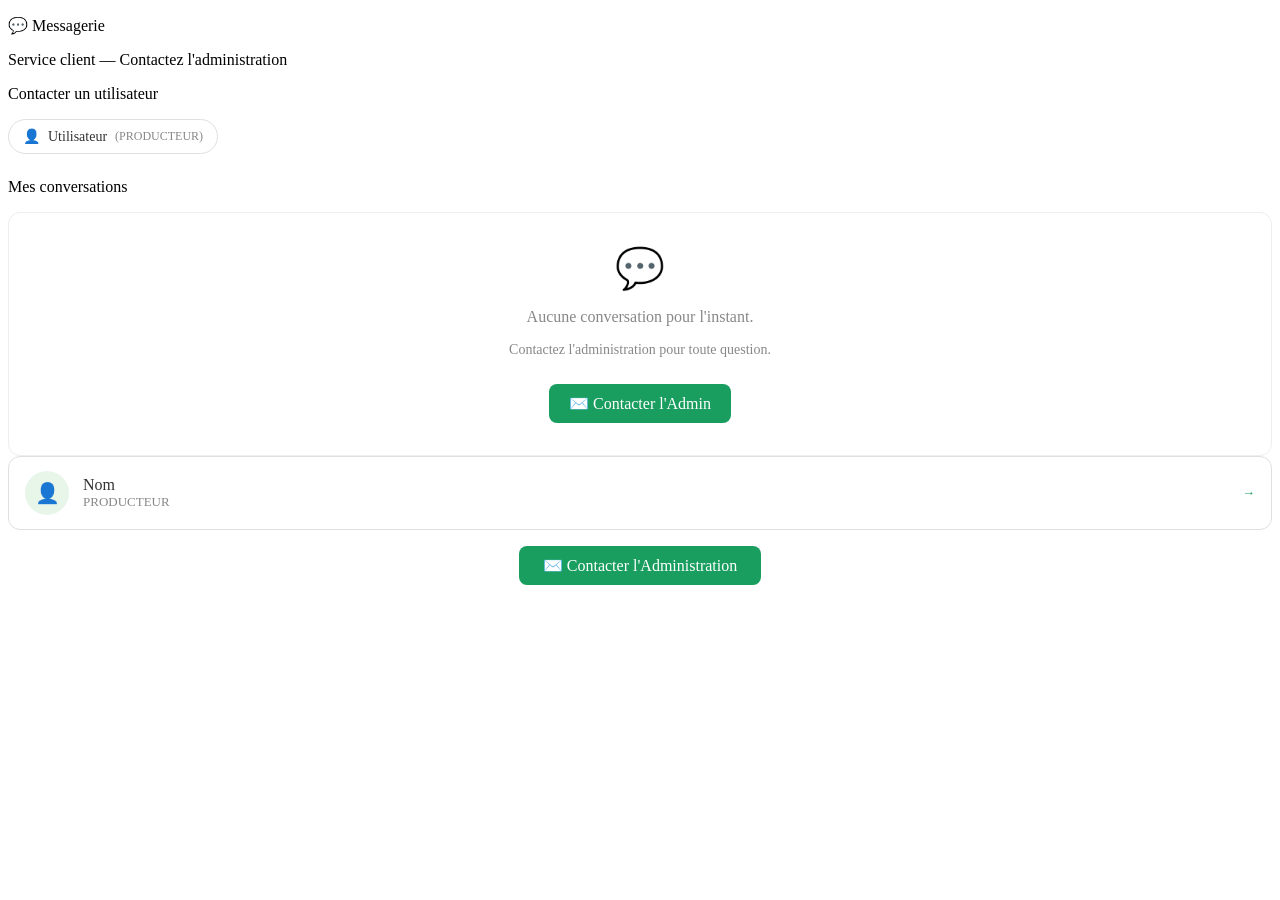
<file: agriprix-fix/src/main/resources/templates/messages/index.html>
<!DOCTYPE html>
<html xmlns:th="http://www.thymeleaf.org"
      th:replace="~{fragments/layout :: layout(content=~{::main}, activeTab='messages', pageTitle='Messagerie')}">
<body>
<main th:fragment="main">

    <p class="page-title">💬 Messagerie</p>
    <p class="page-subtitle">Service client — Contactez l'administration</p>

    <!-- Admin : démarrer une nouvelle conversation -->
    <div th:if="${tousUtilisateurs != null}" style="margin-bottom:1.5rem;">
        <p class="section-title">Contacter un utilisateur</p>
        <div style="display:flex;flex-wrap:wrap;gap:8px;">
            <a th:each="u : ${tousUtilisateurs}"
               th:href="@{'/messages/' + ${u.id}}"
               style="display:inline-flex;align-items:center;gap:8px;padding:8px 14px;
                      background:white;border:1px solid #e0e0e0;border-radius:20px;
                      text-decoration:none;color:#333;font-size:14px;">
                <span>👤</span>
                <span th:text="${u.nom}">Utilisateur</span>
                <span th:text="'(' + ${u.role} + ')'"
                      style="color:#888;font-size:12px;">(PRODUCTEUR)</span>
            </a>
        </div>
    </div>

    <!-- Conversations existantes -->
    <p class="section-title">Mes conversations</p>

    <div th:if="${interlocuteurs.isEmpty()}"
         style="text-align:center;padding:2rem;color:#888;background:white;border-radius:12px;border:1px solid #eee;">
        <div style="font-size:40px;margin-bottom:8px;">💬</div>
        <p>Aucune conversation pour l'instant.</p>
        <p th:unless="${moi.role.name() == 'ADMIN'}" style="font-size:14px;">
            Contactez l'administration pour toute question.
        </p>
        <a th:unless="${moi.role.name() == 'ADMIN'}"
           th:href="@{'/messages/nouveau/1'}"
           style="display:inline-block;margin-top:12px;padding:10px 20px;
                  background:#1a9e5f;color:white;border-radius:8px;text-decoration:none;">
            ✉️ Contacter l'Admin
        </a>
    </div>

    <div th:each="interlocuteur : ${interlocuteurs}"
         style="background:white;border:1px solid #e0e0e0;border-radius:12px;
                margin-bottom:10px;overflow:hidden;">
        <a th:href="@{'/messages/' + ${interlocuteur.id}}"
           style="display:flex;align-items:center;gap:14px;padding:14px 16px;text-decoration:none;color:#333;">
            <div style="width:44px;height:44px;border-radius:50%;background:#e8f5e9;
                        display:flex;align-items:center;justify-content:center;font-size:20px;flex-shrink:0;">
                👤
            </div>
            <div style="flex:1;">
                <div style="font-weight:500;" th:text="${interlocuteur.nom}">Nom</div>
                <div style="font-size:13px;color:#888;" th:text="${interlocuteur.role}">PRODUCTEUR</div>
            </div>
            <div style="color:#1a9e5f;font-size:13px;">→</div>
        </a>
    </div>

    <!-- Bouton contacter admin pour non-admin -->
    <div th:if="${moi.role.name() != 'ADMIN' and interlocuteurs.isEmpty() == false}"
         style="margin-top:1rem;text-align:center;">
        <a th:href="@{'/messages/1'}"
           style="display:inline-block;padding:10px 24px;background:#1a9e5f;
                  color:white;border-radius:8px;text-decoration:none;font-weight:500;">
            ✉️ Contacter l'Administration
        </a>
    </div>

</main>
</body>
</html>
</file>
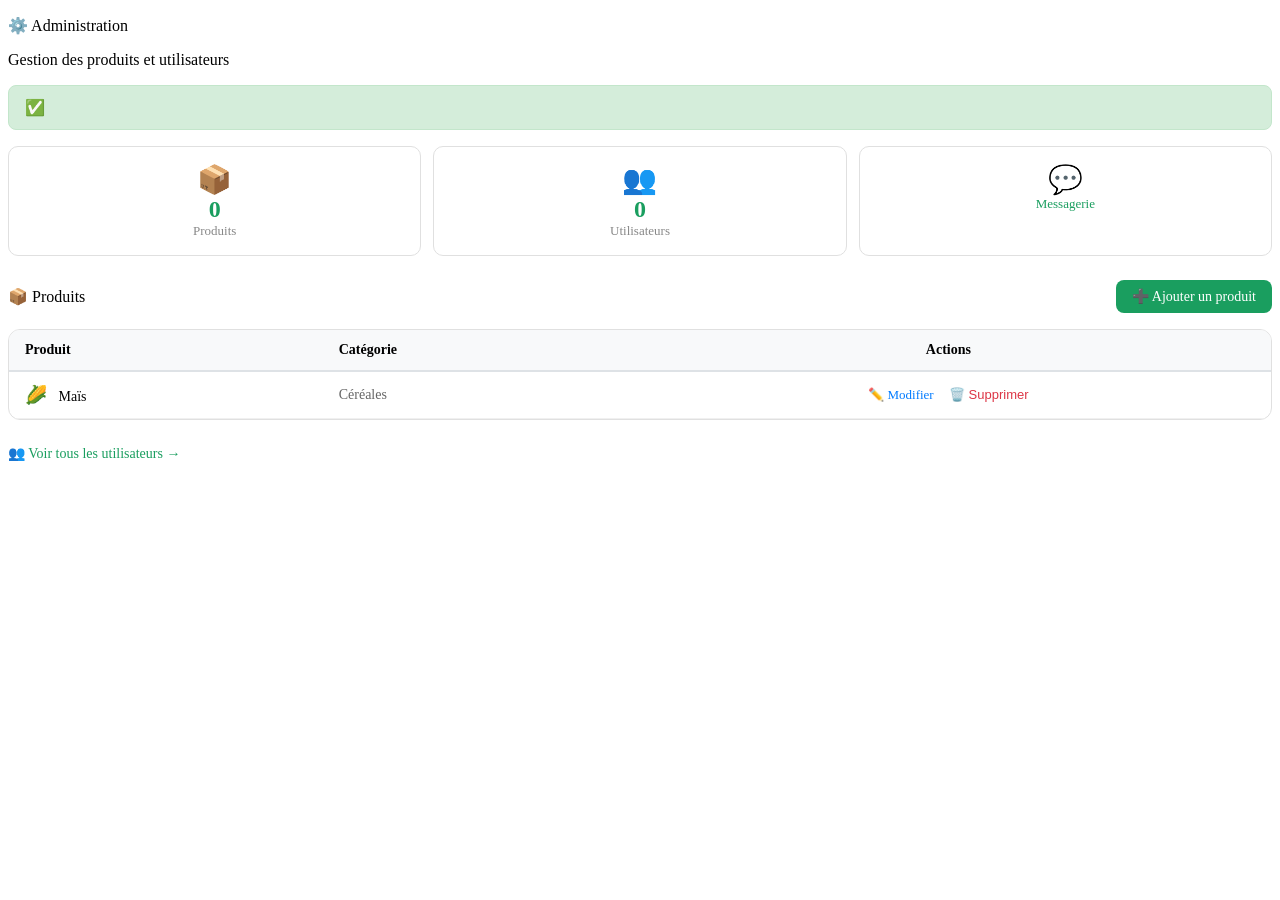
<file: agriprix-fix/src/main/resources/templates/admin/dashboard.html>
<!DOCTYPE html>
<html xmlns:th="http://www.thymeleaf.org"
      th:replace="~{fragments/layout :: layout(content=~{::main}, activeTab='admin', pageTitle='Administration')}">
<body>
<main th:fragment="main">

    <p class="page-title">⚙️ Administration</p>
    <p class="page-subtitle">Gestion des produits et utilisateurs</p>

    <!-- Messages flash -->
    <div th:if="${succes}"
         style="background:#d4edda;color:#155724;padding:12px 16px;border-radius:8px;
                margin-bottom:1rem;border:1px solid #c3e6cb;">
        ✅ <span th:text="${succes}"></span>
    </div>

    <!-- Stats -->
    <div style="display:grid;grid-template-columns:repeat(auto-fit,minmax(140px,1fr));gap:12px;margin-bottom:1.5rem;">
        <div style="background:white;border-radius:10px;padding:1rem;border:1px solid #e0e0e0;text-align:center;">
            <div style="font-size:28px;">📦</div>
            <div style="font-size:24px;font-weight:600;color:#1a9e5f;" th:text="${totalProduits}">0</div>
            <div style="font-size:13px;color:#888;">Produits</div>
        </div>
        <div style="background:white;border-radius:10px;padding:1rem;border:1px solid #e0e0e0;text-align:center;">
            <div style="font-size:28px;">👥</div>
            <div style="font-size:24px;font-weight:600;color:#1a9e5f;" th:text="${totalUtilisateurs}">0</div>
            <div style="font-size:13px;color:#888;">Utilisateurs</div>
        </div>
        <div style="background:white;border-radius:10px;padding:1rem;border:1px solid #e0e0e0;text-align:center;">
            <a th:href="@{/messages}" style="text-decoration:none;color:inherit;">
                <div style="font-size:28px;">💬</div>
                <div style="font-size:13px;color:#1a9e5f;font-weight:500;">Messagerie</div>
            </a>
        </div>
    </div>

    <!-- Gestion produits -->
    <div style="display:flex;align-items:center;justify-content:space-between;margin-bottom:1rem;">
        <p class="section-title" style="margin:0;">📦 Produits</p>
        <a th:href="@{/admin/produits/ajouter}"
           style="background:#1a9e5f;color:white;padding:8px 16px;border-radius:8px;
                  text-decoration:none;font-size:14px;font-weight:500;">
            ➕ Ajouter un produit
        </a>
    </div>

    <div style="background:white;border:1px solid #e0e0e0;border-radius:12px;overflow:hidden;">
        <table style="width:100%;border-collapse:collapse;font-size:14px;">
            <thead>
            <tr style="background:#f8f9fa;border-bottom:2px solid #dee2e6;">
                <th style="padding:12px 16px;text-align:left;">Produit</th>
                <th style="padding:12px 16px;text-align:left;">Catégorie</th>
                <th style="padding:12px 16px;text-align:center;">Actions</th>
            </tr>
            </thead>
            <tbody>
            <tr th:each="produit : ${produits}"
                style="border-bottom:1px solid #f0f0f0;">
                <td style="padding:12px 16px;">
                    <span th:text="${produit.emoji}" style="font-size:18px;">🌽</span>
                    <span th:text="${produit.nom}" style="font-weight:500;margin-left:8px;">Maïs</span>
                </td>
                <td style="padding:12px 16px;color:#666;" th:text="${produit.categorie}">Céréales</td>
                <td style="padding:12px 16px;text-align:center;">
                    <a th:href="@{'/admin/produits/modifier/' + ${produit.id}}"
                       style="color:#007bff;text-decoration:none;margin-right:12px;font-size:13px;">
                        ✏️ Modifier
                    </a>
                    <form th:action="@{'/admin/produits/supprimer/' + ${produit.id}}"
                          method="post" style="display:inline;"
                          onsubmit="return confirm('Supprimer ce produit et tout son historique ?')">
                        <button type="submit"
                                style="background:none;border:none;color:#dc3545;
                                           cursor:pointer;font-size:13px;padding:0;">
                            🗑️ Supprimer
                        </button>
                    </form>
                </td>
            </tr>
            </tbody>
        </table>
    </div>

    <!-- Lien gestion utilisateurs -->
    <div style="margin-top:1.5rem;">
        <a th:href="@{/admin/utilisateurs}"
           style="color:#1a9e5f;text-decoration:none;font-size:14px;">
            👥 Voir tous les utilisateurs →
        </a>
    </div>

</main>
</body>
</html>
</file>
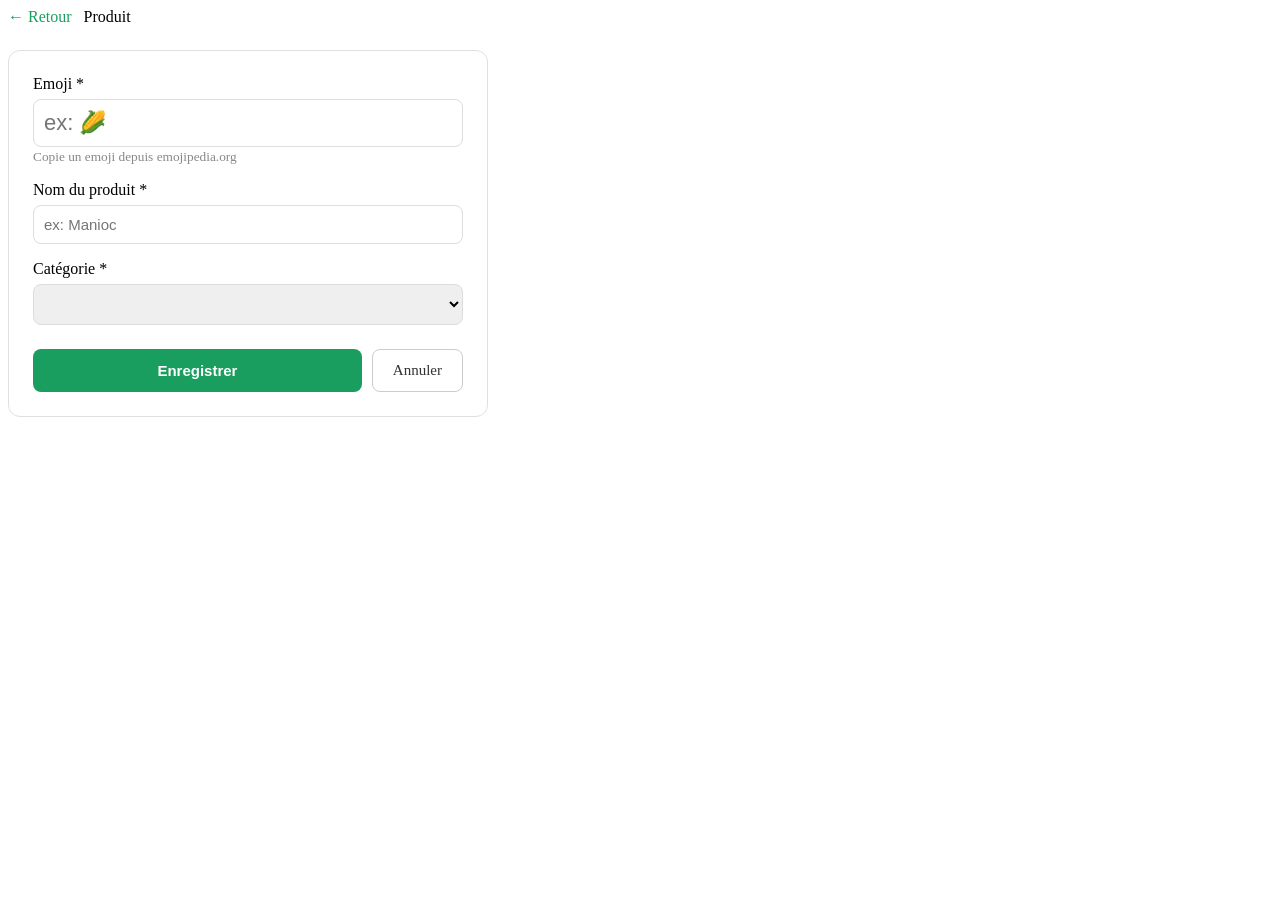
<file: agriprix-fix/src/main/resources/templates/admin/produit-form.html>
<!DOCTYPE html>
<html xmlns:th="http://www.thymeleaf.org"
      th:replace="~{fragments/layout :: layout(content=~{::main}, activeTab='admin', pageTitle='Produit')}">
<body>
<main th:fragment="main">

    <div style="display:flex;align-items:center;gap:12px;margin-bottom:1.5rem;">
        <a th:href="@{/admin}" style="color:#1a9e5f;text-decoration:none;">← Retour</a>
        <p class="page-title" style="margin:0;"
           th:text="${mode == 'ajout' ? '➕ Ajouter un produit' : '✏️ Modifier le produit'}">
            Produit
        </p>
    </div>

    <div style="max-width:480px;">
        <form th:action="${mode == 'ajout' ? '/admin/produits/ajouter' : '/admin/produits/modifier/' + produit.id}"
              method="post"
              style="background:white;border:1px solid #e0e0e0;border-radius:12px;padding:1.5rem;">

            <div style="margin-bottom:1rem;">
                <label style="display:block;font-weight:500;margin-bottom:6px;">Emoji *</label>
                <input type="text" name="emoji" required
                       th:value="${produit.emoji}"
                       placeholder="ex: 🌽"
                       style="width:100%;padding:10px;border:1px solid #ddd;border-radius:8px;
                              font-size:22px;box-sizing:border-box;">
                <small style="color:#888;">Copie un emoji depuis emojipedia.org</small>
            </div>

            <div style="margin-bottom:1rem;">
                <label style="display:block;font-weight:500;margin-bottom:6px;">Nom du produit *</label>
                <input type="text" name="nom" required
                       th:value="${produit.nom}"
                       placeholder="ex: Manioc"
                       style="width:100%;padding:10px;border:1px solid #ddd;border-radius:8px;
                              font-size:15px;box-sizing:border-box;">
            </div>

            <div style="margin-bottom:1.5rem;">
                <label style="display:block;font-weight:500;margin-bottom:6px;">Catégorie *</label>
                <select name="categorie" required
                        style="width:100%;padding:10px;border:1px solid #ddd;border-radius:8px;font-size:15px;">
                    <option th:each="cat : ${categories}"
                            th:value="${cat}"
                            th:text="${cat}"
                            th:selected="${cat == produit.categorie}">
                    </option>
                </select>
            </div>

            <div style="display:flex;gap:10px;">
                <button type="submit"
                        style="flex:1;background:#1a9e5f;color:white;padding:12px;border:none;
                               border-radius:8px;font-size:15px;font-weight:600;cursor:pointer;"
                        th:text="${mode == 'ajout' ? '✅ Ajouter' : '✅ Enregistrer'}">
                    Enregistrer
                </button>
                <a th:href="@{/admin}"
                   style="padding:12px 20px;border:1px solid #ccc;border-radius:8px;
                          text-decoration:none;font-size:15px;color:#333;">
                    Annuler
                </a>
            </div>
        </form>
    </div>

</main>
</body>
</html>
</file>
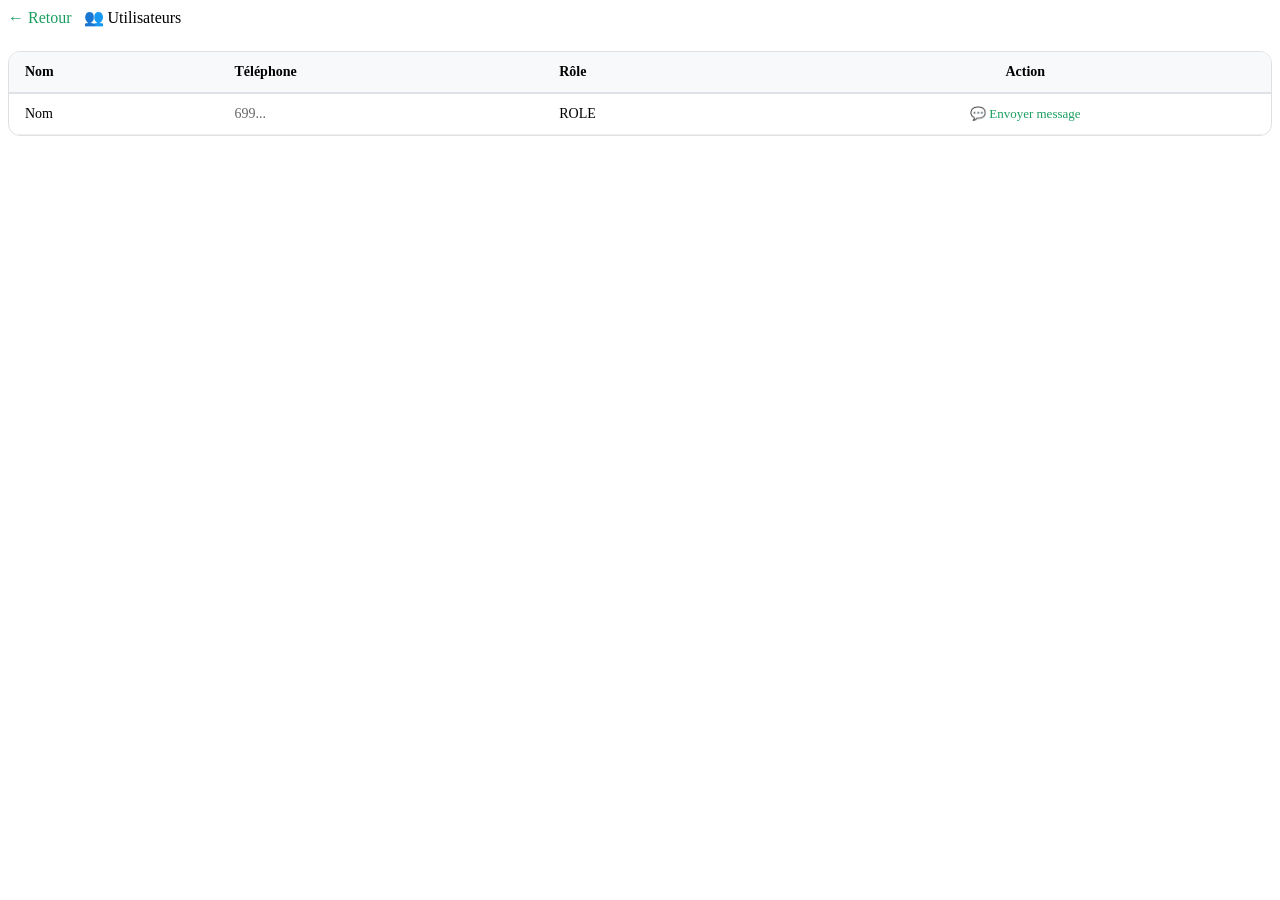
<file: agriprix-fix/src/main/resources/templates/admin/utilisateurs.html>
<!DOCTYPE html>
<html xmlns:th="http://www.thymeleaf.org"
      th:replace="~{fragments/layout :: layout(content=~{::main}, activeTab='admin', pageTitle='Utilisateurs')}">
<body>
<main th:fragment="main">

    <div style="display:flex;align-items:center;gap:12px;margin-bottom:1.5rem;">
        <a th:href="@{/admin}" style="color:#1a9e5f;text-decoration:none;">← Retour</a>
        <p class="page-title" style="margin:0;">👥 Utilisateurs</p>
    </div>

    <div style="background:white;border:1px solid #e0e0e0;border-radius:12px;overflow:hidden;">
        <table style="width:100%;border-collapse:collapse;font-size:14px;">
            <thead>
                <tr style="background:#f8f9fa;border-bottom:2px solid #dee2e6;">
                    <th style="padding:12px 16px;text-align:left;">Nom</th>
                    <th style="padding:12px 16px;text-align:left;">Téléphone</th>
                    <th style="padding:12px 16px;text-align:left;">Rôle</th>
                    <th style="padding:12px 16px;text-align:center;">Action</th>
                </tr>
            </thead>
            <tbody>
                <tr th:each="u : ${utilisateurs}" style="border-bottom:1px solid #f0f0f0;">
                    <td style="padding:12px 16px;font-weight:500;" th:text="${u.nom}">Nom</td>
                    <td style="padding:12px 16px;color:#666;" th:text="${u.telephone}">699...</td>
                    <td style="padding:12px 16px;">
                        <span th:text="${u.role}"
                              th:style="${u.role.name() == 'ADMIN' ? 'color:#dc3545;font-weight:600;' :
                                         u.role.name() == 'PRODUCTEUR' ? 'color:#1a9e5f;' : 'color:#e67e22;'}">
                            ROLE
                        </span>
                    </td>
                    <td style="padding:12px 16px;text-align:center;">
                        <a th:href="@{'/messages/' + ${u.id}}"
                           style="color:#1a9e5f;text-decoration:none;font-size:13px;">
                            💬 Envoyer message
                        </a>
                    </td>
                </tr>
            </tbody>
        </table>
    </div>

</main>
</body>
</html>
</file>
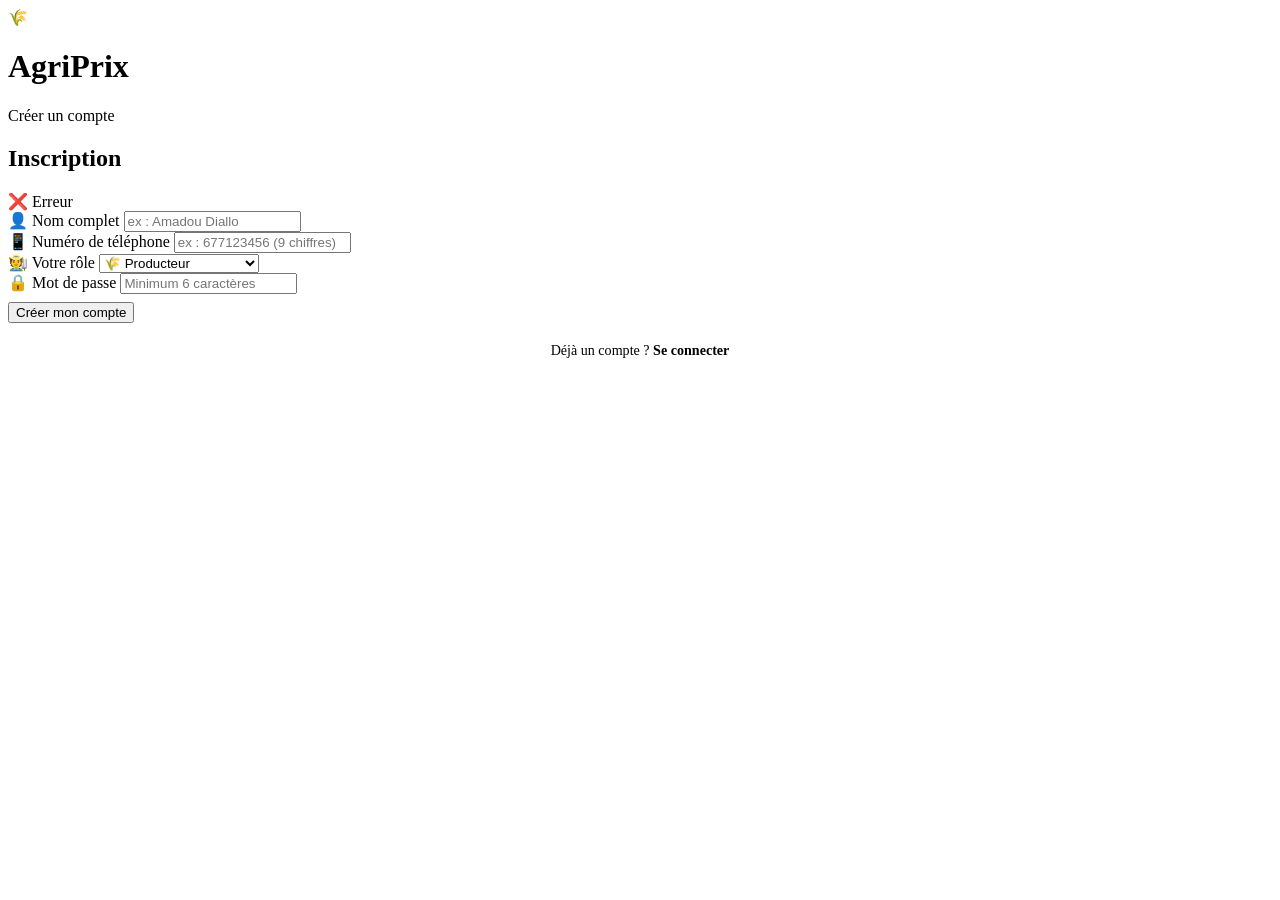
<file: agriprix-fix/src/main/resources/templates/auth/inscription.html>
<!DOCTYPE html>
<html xmlns:th="http://www.thymeleaf.org">
<head>
    <meta charset="UTF-8">
    <meta name="viewport" content="width=device-width, initial-scale=1.0">
    <title>Inscription — AgriPrix</title>
    <link rel="stylesheet" th:href="@{/css/agriprix.css}">
</head>
<body>
<div class="auth-container">

    <div class="auth-logo">
        <div class="logo-icon">🌾</div>
        <h1>AgriPrix</h1>
        <p>Créer un compte</p>
    </div>

    <div class="auth-card">
        <h2>Inscription</h2>

        <div th:if="${error}" class="alert alert-error">
            ❌ <span th:text="${error}">Erreur</span>
        </div>

        <form th:action="@{/inscription}" th:object="${inscriptionRequest}" method="post">

            <div class="form-group">
                <label class="form-label" for="nom">👤 Nom complet</label>
                <input class="form-control" type="text" th:field="*{nom}" id="nom"
                       placeholder="ex : Amadou Diallo" required>
            </div>

            <div class="form-group">
                <label class="form-label" for="telephone">📱 Numéro de téléphone</label>
                <input class="form-control" type="text" th:field="*{telephone}" id="telephone"
                       placeholder="ex : 677123456 (9 chiffres)" required>
            </div>

            <div class="form-group">
                <label class="form-label" for="role">🧑‍🌾 Votre rôle</label>
                <select class="form-control" th:field="*{role}" id="role" required>
                    <option value="" disabled>Choisissez votre rôle…</option>
                    <option value="PRODUCTEUR">🌾 Producteur</option>
                    <option value="COMMERCANT">🏪 Commerçant</option>
                </select>
            </div>

            <div class="form-group">
                <label class="form-label" for="password">🔒 Mot de passe</label>
                <input class="form-control" type="password" th:field="*{password}" id="password"
                       placeholder="Minimum 6 caractères" required>
            </div>

            <button type="submit" class="btn-calculer" style="margin-top:0.5rem;">
                Créer mon compte
            </button>
        </form>

        <p style="text-align:center; margin-top:1.2rem; font-size:0.88rem; color:var(--texte-secondaire);">
            Déjà un compte ?
            <a th:href="@{/login}" style="color:var(--vert); font-weight:600;">Se connecter</a>
        </p>
    </div>

</div>
</body>
</html>
</file>
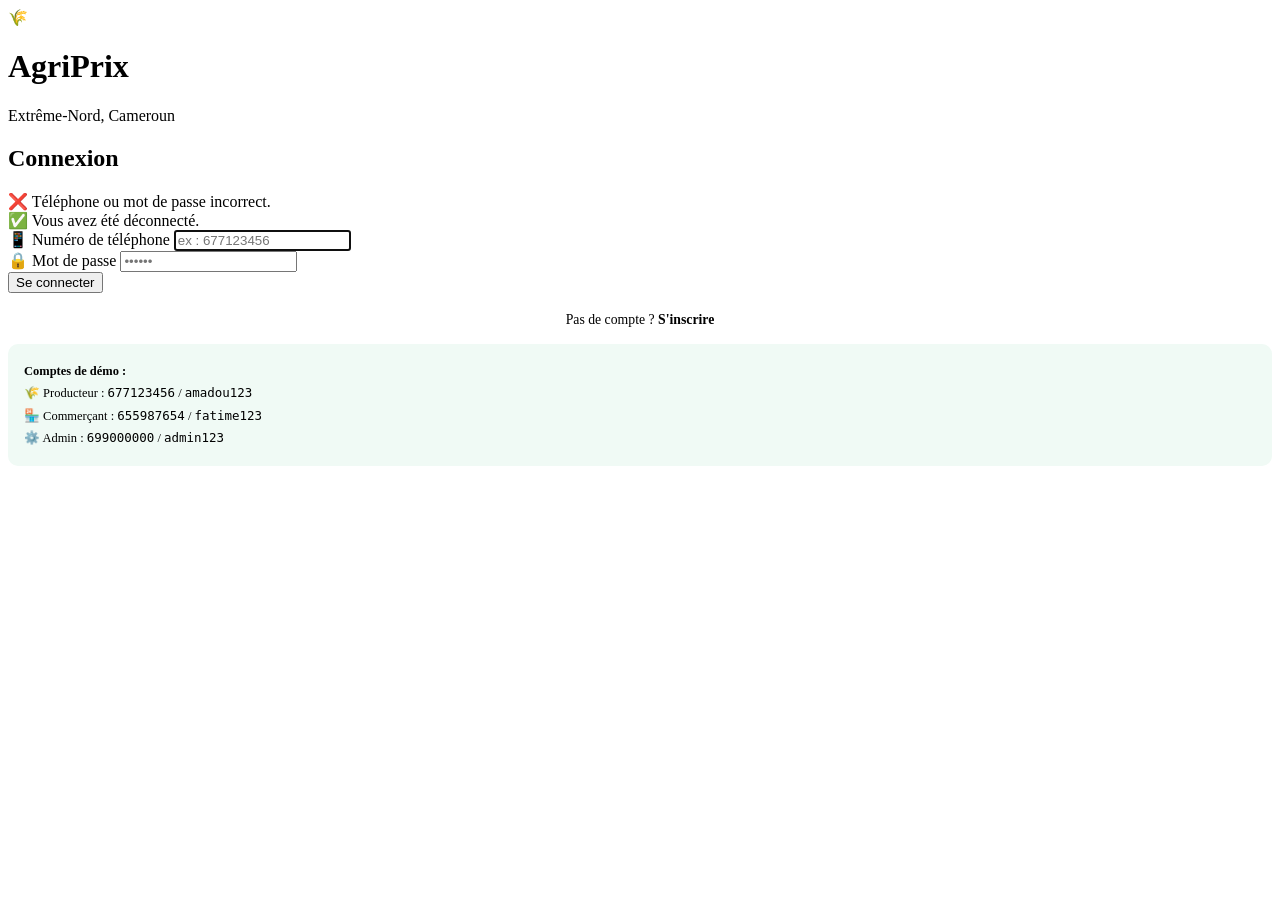
<file: agriprix-fix/src/main/resources/templates/auth/login.html>
<!DOCTYPE html>
<html xmlns:th="http://www.thymeleaf.org">
<head>
    <meta charset="UTF-8">
    <meta name="viewport" content="width=device-width, initial-scale=1.0">
    <title>Connexion — AgriPrix</title>
    <link rel="manifest" th:href="@{/manifest.json}">
    <meta name="theme-color" content="#1a9e5f">
    <link rel="stylesheet" th:href="@{/css/agriprix.css}">
</head>
<body>
<div class="auth-wrapper">
    <div class="auth-container">

        <div class="auth-logo">
            <div class="logo-icon">🌾</div>
            <h1>AgriPrix</h1>
            <p>Extrême-Nord, Cameroun</p>
        </div>

        <div class="auth-card">
            <h2>Connexion</h2>

            <div th:if="${param.error}" class="alert alert-error">
                ❌ Téléphone ou mot de passe incorrect.
            </div>
            <div th:if="${param.logout}" class="alert alert-success">
                ✅ Vous avez été déconnecté.
            </div>

            <form th:action="@{/login}" method="post">
                <div class="form-group">
                    <label class="form-label" for="telephone">📱 Numéro de téléphone</label>
                    <input class="form-control" type="text" id="telephone" name="telephone"
                           placeholder="ex : 677123456" required autofocus>
                </div>
                <div class="form-group">
                    <label class="form-label" for="password">🔒 Mot de passe</label>
                    <input class="form-control" type="password" id="password" name="password"
                           placeholder="••••••" required>
                </div>
                <button type="submit" class="btn-calculer">Se connecter</button>
            </form>

            <p style="text-align:center; margin-top:1.2rem; font-size:0.86rem; color:var(--texte-secondaire);">
                Pas de compte ?
                <a th:href="@{/inscription}" style="color:var(--vert); font-weight:600;">S'inscrire</a>
            </p>
        </div>

        <div style="margin-top:1rem; padding:1rem; background:#f0faf5; border-radius:10px; font-size:0.78rem; color:var(--texte-secondaire); line-height:1.8;">
            <strong style="color:var(--vert);">Comptes de démo :</strong><br>
            🌾 Producteur : <code>677123456</code> / <code>amadou123</code><br>
            🏪 Commerçant : <code>655987654</code> / <code>fatime123</code><br>
            ⚙️ Admin : <code>699000000</code> / <code>admin123</code>
        </div>

    </div>
</div>
</body>
</html>
</file>
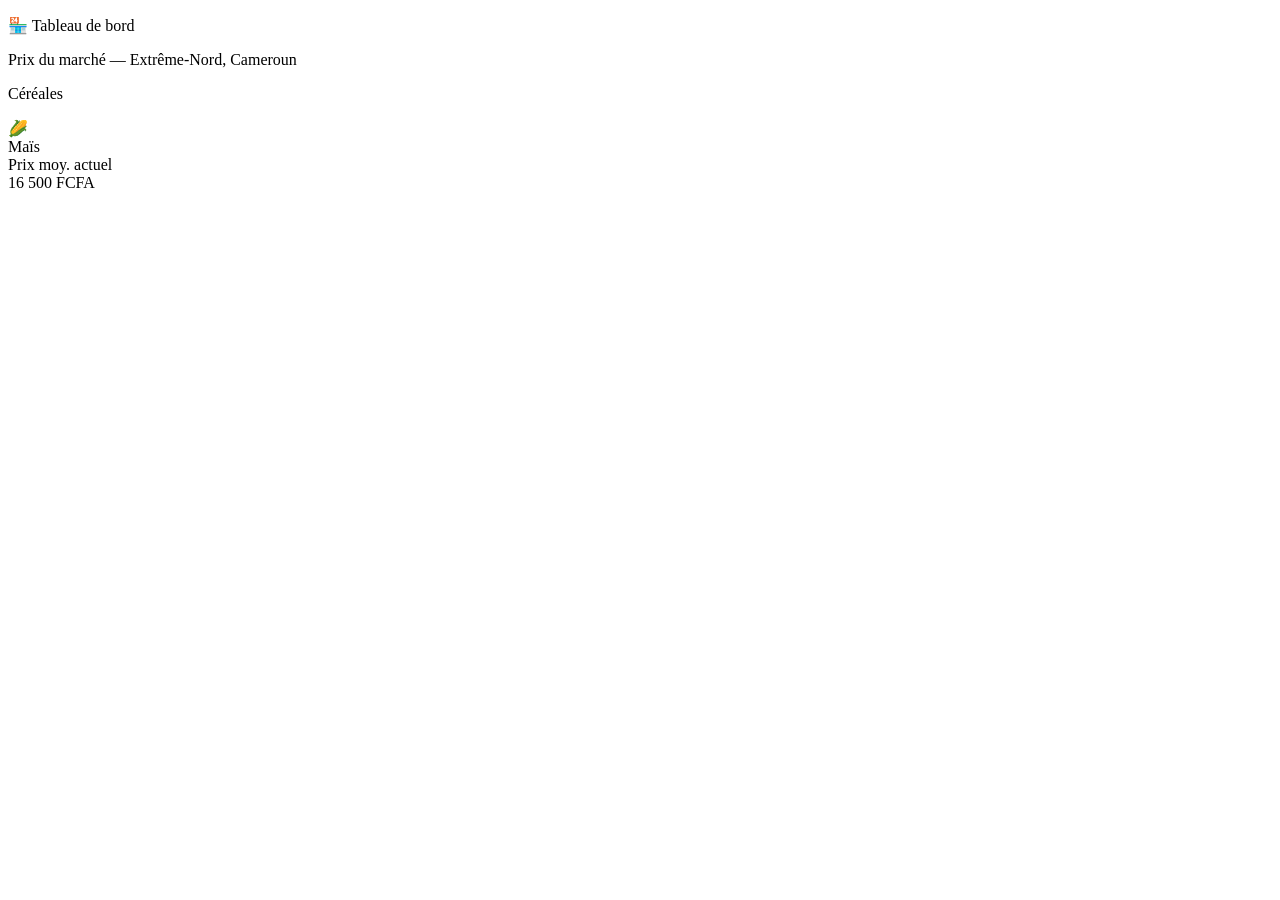
<file: agriprix-fix/src/main/resources/templates/marche/tableau-de-bord.html>
<!DOCTYPE html>
<html xmlns:th="http://www.thymeleaf.org"
      th:replace="~{fragments/layout :: layout(content=~{::main}, activeTab='marche', pageTitle='Marché')}">
<body>
<main th:fragment="main">

    <p class="page-title">🏪 Tableau de bord</p>
    <p class="page-subtitle">Prix du marché — Extrême-Nord, Cameroun</p>

    <div th:each="entry : ${produitsByCategorie}">
        <p class="section-title" th:text="${entry.key}">Céréales</p>
        <div class="produits-grid">
            <a th:each="produit : ${entry.value}"
               th:href="@{'/produit/' + ${produit.id}}"
               class="produit-card">
                <span class="produit-emoji" th:text="${produit.emoji != null ? produit.emoji : '🌿'}">🌽</span>
                <div class="produit-nom"  th:text="${produit.nom}">Maïs</div>
                <div class="produit-label">Prix moy. actuel</div>
                <div class="produit-prix"
                     th:text="${prixActuels[produit.id] != null ? prixActuels[produit.id] : 'N/A'}">
                    16 500 FCFA
                </div>
            </a>
        </div>
    </div>

</main>
</body>
</html>
</file>
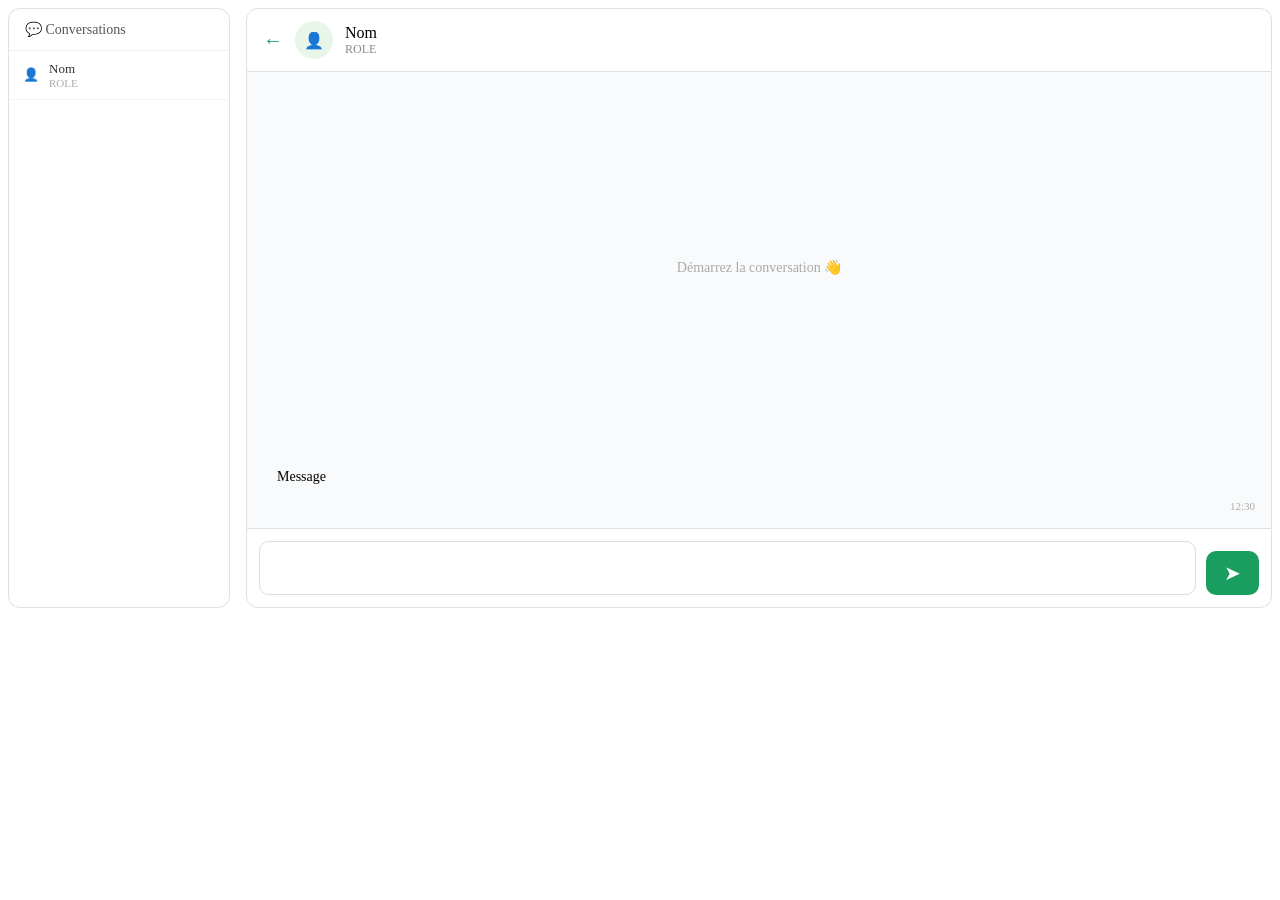
<file: agriprix-fix/src/main/resources/templates/messages/conversation.html>
<!DOCTYPE html>
<html xmlns:th="http://www.thymeleaf.org"
      th:replace="~{fragments/layout :: layout(content=~{::main}, activeTab='messages', pageTitle='Conversation')}">
<body>
<main th:fragment="main">

    <div style="display:flex;gap:1rem;height:calc(100vh - 160px);max-height:600px;">

        <!-- Sidebar conversations (admin uniquement) -->
        <div th:if="${tousUtilisateurs != null}"
             style="width:220px;flex-shrink:0;background:white;border:1px solid #e0e0e0;
                    border-radius:12px;overflow-y:auto;display:flex;flex-direction:column;">
            <div style="padding:12px 16px;font-weight:500;font-size:14px;
                        border-bottom:1px solid #f0f0f0;color:#555;">
                💬 Conversations
            </div>
            <a th:each="u : ${tousUtilisateurs}"
               th:href="@{'/messages/' + ${u.id}}"
               th:style="${u.id == interlocuteur.id ? 'background:#f0faf5;' : ''}"
               style="display:flex;align-items:center;gap:10px;padding:10px 14px;
                      text-decoration:none;color:#333;border-bottom:1px solid #f5f5f5;font-size:13px;">
                <span>👤</span>
                <div>
                    <div style="font-weight:500;" th:text="${u.nom}">Nom</div>
                    <div style="font-size:11px;color:#aaa;" th:text="${u.role}">ROLE</div>
                </div>
            </a>
        </div>

        <!-- Zone de conversation -->
        <div style="flex:1;display:flex;flex-direction:column;min-width:0;">

            <!-- En-tête -->
            <div style="background:white;border:1px solid #e0e0e0;border-radius:12px 12px 0 0;
                        padding:12px 16px;display:flex;align-items:center;gap:12px;">
                <a th:href="@{/messages}" style="color:#1a9e5f;text-decoration:none;font-size:20px;">←</a>
                <div style="width:38px;height:38px;border-radius:50%;background:#e8f5e9;
                            display:flex;align-items:center;justify-content:center;">👤</div>
                <div>
                    <div style="font-weight:500;" th:text="${interlocuteur.nom}">Nom</div>
                    <div style="font-size:12px;color:#888;" th:text="${interlocuteur.role}">ROLE</div>
                </div>
            </div>

            <!-- Messages -->
            <div id="messagesZone"
                 style="flex:1;overflow-y:auto;padding:16px;background:#f9fafb;
                        border-left:1px solid #e0e0e0;border-right:1px solid #e0e0e0;
                        display:flex;flex-direction:column;gap:10px;">

                <div th:if="${messages.isEmpty()}"
                     style="text-align:center;color:#aaa;margin:auto;font-size:14px;">
                    Démarrez la conversation 👋
                </div>

                <div th:each="msg : ${messages}"
                     th:with="estMoi=${msg.expediteur.id == moi.id}"
                     th:style="${estMoi ? 'align-self:flex-end;' : 'align-self:flex-start;'}">
                    <div th:style="${estMoi ?
                        'background:#1a9e5f;color:white;' :
                        'background:white;color:#333;border:1px solid #e0e0e0;'}"
                         style="padding:10px 14px;border-radius:16px;max-width:280px;
                                font-size:14px;line-height:1.5;word-wrap:break-word;">
                        <span th:text="${msg.contenu}">Message</span>
                    </div>
                    <div style="font-size:11px;color:#aaa;margin-top:3px;text-align:right;"
                         th:text="${#temporals.format(msg.dateEnvoi, 'dd/MM HH:mm')}">
                        12:30
                    </div>
                </div>
            </div>

            <!-- Zone de saisie -->
            <div style="background:white;border:1px solid #e0e0e0;border-radius:0 0 12px 12px;padding:12px;">
                <form th:action="@{/messages/envoyer}" method="post"
                      style="display:flex;gap:10px;align-items:flex-end;">
                    <input type="hidden" name="destinataireId" th:value="${interlocuteur.id}">
                    <textarea name="contenu" rows="2" placeholder="Écrire un message..."
                              required
                              style="flex:1;padding:10px 14px;border:1px solid #ddd;border-radius:10px;
                                     font-size:14px;resize:none;font-family:inherit;"
                              onkeydown="if(event.key==='Enter'&&!event.shiftKey){event.preventDefault();this.form.submit();}">
                    </textarea>
                    <button type="submit"
                            style="padding:10px 18px;background:#1a9e5f;color:white;border:none;
                                   border-radius:10px;cursor:pointer;font-size:20px;flex-shrink:0;">
                        ➤
                    </button>
                </form>
            </div>
        </div>
    </div>

    <script>
        // Auto-scroll vers le bas
        const zone = document.getElementById('messagesZone');
        if (zone) zone.scrollTop = zone.scrollHeight;
    </script>

</main>
</body>
</html>
</file>
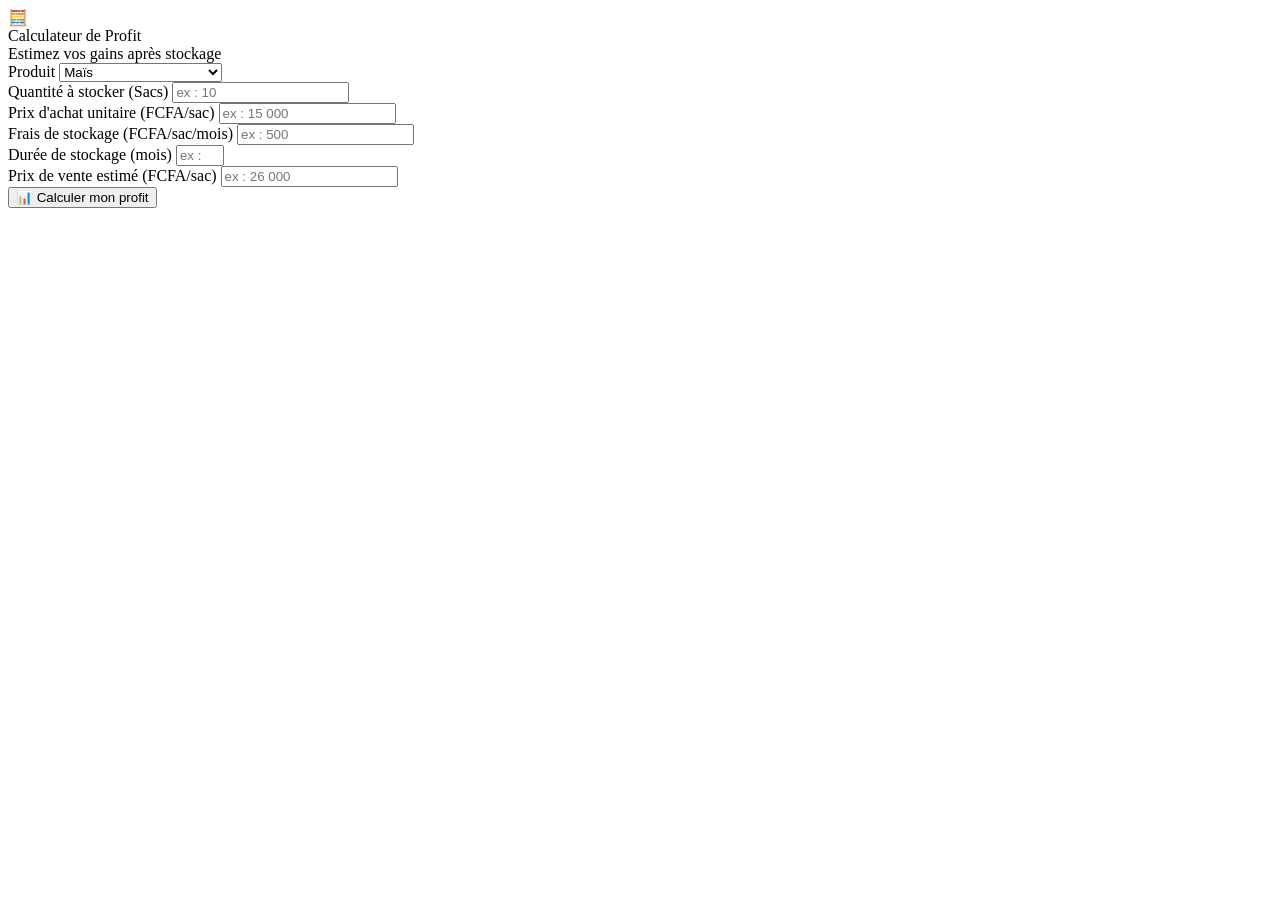
<file: agriprix-fix/src/main/resources/templates/simulateur/formulaire.html>
<!DOCTYPE html>
<html xmlns:th="http://www.thymeleaf.org"
      th:replace="~{fragments/layout :: layout(content=~{::main}, activeTab='simulateur', pageTitle='Simulateur')}">
<body>
<main th:fragment="main">

    <div class="sim-header">
        <div class="sim-header-icon">🧮</div>
        <div>
            <div class="sim-header-title">Calculateur de Profit</div>
            <div class="sim-header-desc">Estimez vos gains après stockage</div>
        </div>
    </div>

    <form th:action="@{/simulateur}" th:object="${simulationRequest}" method="post">
        <div class="form-card">
            <!-- En desktop, les champs s'organisent en 2 colonnes via .form-grid -->
            <div class="form-grid">

                <div class="form-group">
                    <label class="form-label" for="produitId">Produit</label>
                    <select class="form-control" th:field="*{produitId}" id="produitId" required>
                        <option value="" disabled>Choisissez un produit…</option>
                        <option th:each="produit : ${produits}"
                                th:value="${produit.id}"
                                th:text="${produit.emoji + ' ' + produit.nom}">Maïs</option>
                    </select>
                </div>

                <div class="form-group">
                    <label class="form-label" for="quantiteSacs">Quantité à stocker (Sacs)</label>
                    <input class="form-control" type="number"
                           th:field="*{quantiteSacs}" id="quantiteSacs"
                           placeholder="ex : 10" min="1" required>
                </div>

                <div class="form-group">
                    <label class="form-label" for="prixAchatUnitaire">Prix d'achat unitaire (FCFA/sac)</label>
                    <input class="form-control" type="number"
                           th:field="*{prixAchatUnitaire}" id="prixAchatUnitaire"
                           placeholder="ex : 15 000" min="0" required>
                </div>

                <div class="form-group">
                    <label class="form-label" for="fraisStockageMensuel">Frais de stockage (FCFA/sac/mois)</label>
                    <input class="form-control" type="number"
                           th:field="*{fraisStockageMensuel}" id="fraisStockageMensuel"
                           placeholder="ex : 500" min="0" required>
                </div>

                <div class="form-group">
                    <label class="form-label" for="dureeMois">Durée de stockage (mois)</label>
                    <input class="form-control" type="number"
                           th:field="*{dureeMois}" id="dureeMois"
                           placeholder="ex : 4" min="1" max="24" required>
                </div>

                <div class="form-group">
                    <label class="form-label" for="prixVenteEstime">Prix de vente estimé (FCFA/sac)</label>
                    <input class="form-control" type="number"
                           th:field="*{prixVenteEstime}" id="prixVenteEstime"
                           placeholder="ex : 26 000" min="0" required>
                </div>

            </div><!-- fin form-grid -->
        </div>

        <button type="submit" class="btn-calculer">📊 Calculer mon profit</button>
    </form>

</main>
</body>
</html>
</file>
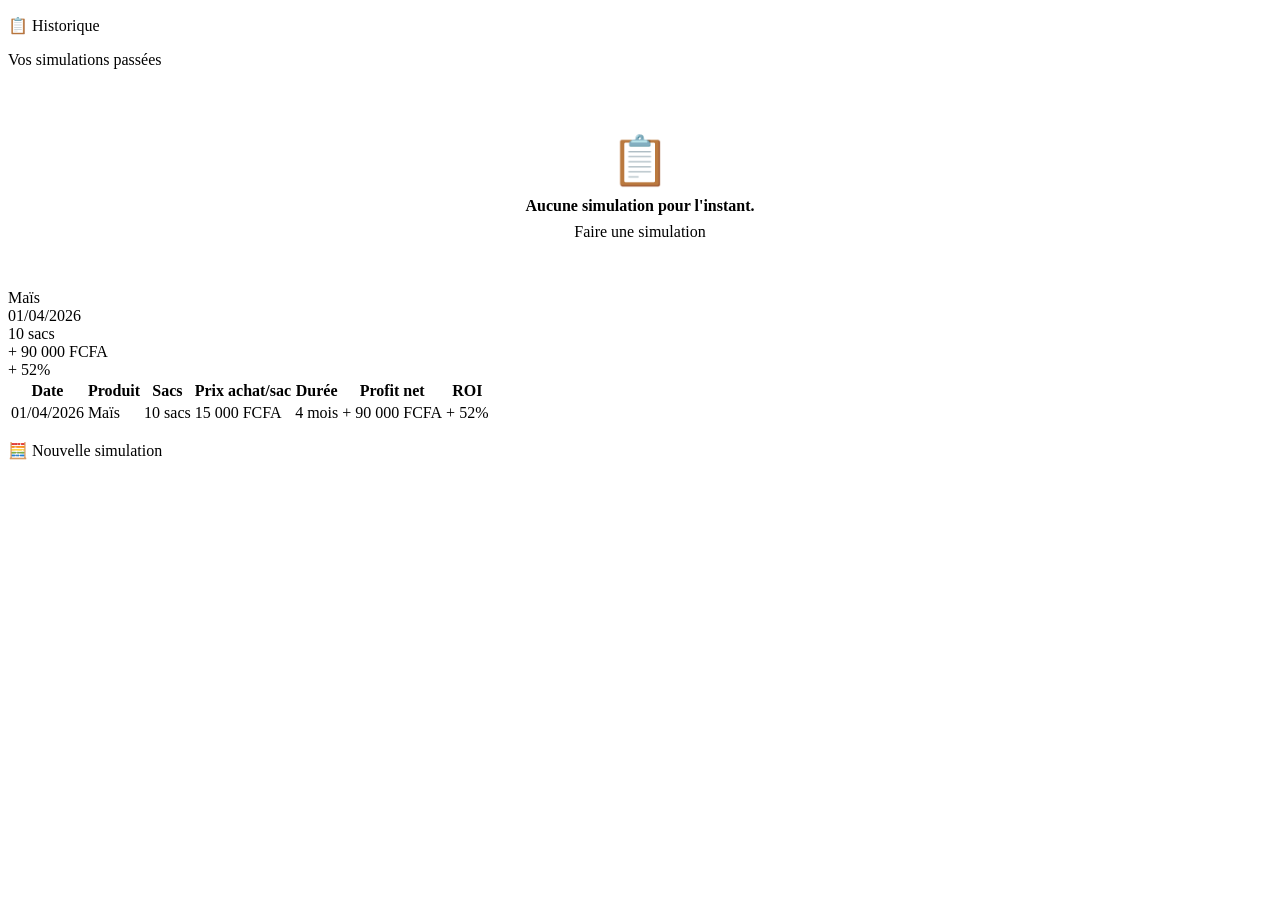
<file: agriprix-fix/src/main/resources/templates/simulateur/historique.html>
<!DOCTYPE html>
<html xmlns:th="http://www.thymeleaf.org"
      th:replace="~{fragments/layout :: layout(content=~{::main}, activeTab='historique', pageTitle='Historique')}">
<body>
<main th:fragment="main">

    <p class="page-title">📋 Historique</p>
    <p class="page-subtitle">Vos simulations passées</p>

    <!-- Aucune simulation -->
    <div th:if="${#lists.isEmpty(simulations)}"
         style="text-align:center; padding:3rem 1rem; color:var(--texte-secondaire);">
        <div style="font-size:3rem; margin-bottom:0.5rem;">📋</div>
        <div style="font-weight:600; margin-bottom:0.5rem;">Aucune simulation pour l'instant.</div>
        <a th:href="@{/simulateur}" class="btn btn-primary" style="margin-top:1rem;">
            Faire une simulation
        </a>
    </div>

    <!-- MOBILE : cartes -->
    <div class="historique-list" th:unless="${#lists.isEmpty(simulations)}">
        <div th:each="sim : ${simulations}" class="historique-card">
            <div>
                <div class="historique-produit" th:text="${sim.produit.nom}">Maïs</div>
                <div class="historique-date"
                     th:text="${#temporals.format(sim.dateSimulation, 'dd/MM/yyyy HH:mm')}">01/04/2026</div>
                <div class="historique-date"
                     th:text="${sim.quantiteSacs + ' sacs — ' + sim.dureeMois + ' mois'}">10 sacs</div>
            </div>
            <div class="historique-profit">
                <div class="montant"
                     th:text="${(sim.profitNet >= 0 ? '+ ' : '− ') + #numbers.formatDecimal(T(java.lang.Math).abs(sim.profitNet), 0, 'COMMA', 0, 'POINT') + ' FCFA'}">
                    + 90 000 FCFA
                </div>
                <div class="roi-tag"
                     th:text="${(sim.roi >= 0 ? '+ ' : '− ') + #numbers.formatDecimal(T(java.lang.Math).abs(sim.roi), 1, 2) + '%'}">
                    + 52%
                </div>
            </div>
        </div>
    </div>

    <!-- DESKTOP : tableau complet -->
    <div class="historique-table-wrapper" th:unless="${#lists.isEmpty(simulations)}">
        <div class="admin-card">
            <table class="data-table">
                <thead>
                    <tr>
                        <th>Date</th>
                        <th>Produit</th>
                        <th>Sacs</th>
                        <th>Prix achat/sac</th>
                        <th>Durée</th>
                        <th>Profit net</th>
                        <th>ROI</th>
                    </tr>
                </thead>
                <tbody>
                    <tr th:each="sim : ${simulations}">
                        <td th:text="${#temporals.format(sim.dateSimulation, 'dd/MM/yyyy HH:mm')}">01/04/2026</td>
                        <td th:text="${sim.produit.nom}">Maïs</td>
                        <td th:text="${sim.quantiteSacs + ' sacs'}">10 sacs</td>
                        <td th:text="${#numbers.formatDecimal(sim.prixAchatUnitaire, 0, 'COMMA', 0, 'POINT') + ' FCFA'}">15 000 FCFA</td>
                        <td th:text="${sim.dureeMois + ' mois'}">4 mois</td>
                        <td>
                            <span th:text="${(sim.profitNet >= 0 ? '+ ' : '− ') + #numbers.formatDecimal(T(java.lang.Math).abs(sim.profitNet), 0, 'COMMA', 0, 'POINT') + ' FCFA'}">
                                + 90 000 FCFA
                            </span>
                        </td>
                        <td>
                            <span class="badge-roi"
                                  th:classappend="${sim.roi >= 0 ? ' positif' : ' negatif'}"
                                  th:text="${(sim.roi >= 0 ? '+ ' : '− ') + #numbers.formatDecimal(T(java.lang.Math).abs(sim.roi), 1, 2) + '%'}">
                                + 52%
                            </span>
                        </td>
                    </tr>
                </tbody>
            </table>
        </div>
    </div>

    <div style="margin-top:1rem;">
        <a th:href="@{/simulateur}" class="btn btn-primary">🧮 Nouvelle simulation</a>
    </div>

</main>
</body>
</html>
</file>
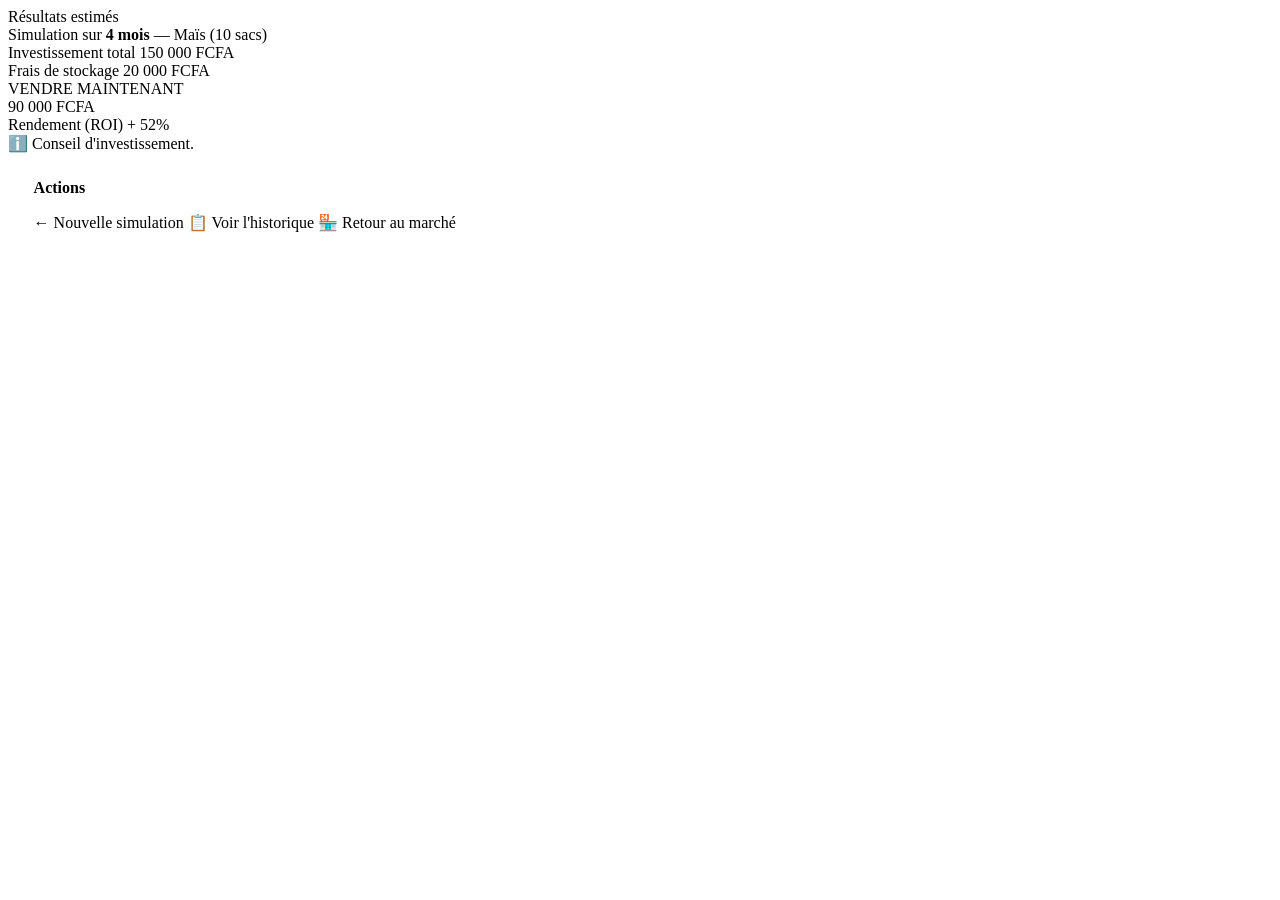
<file: agriprix-fix/src/main/resources/templates/simulateur/resultat.html>
<!DOCTYPE html>
<html xmlns:th="http://www.thymeleaf.org"
      th:replace="~{fragments/layout :: layout(content=~{::main}, activeTab='simulateur', pageTitle='Résultat')}">
<body>
<main th:fragment="main">

    <div class="resultat-header">Résultats estimés</div>
    <div class="resultat-duree">
        Simulation sur <strong th:text="${resultat.dureeMois}">4 mois</strong>
        — <span th:text="${produitNom}">Maïs</span>
        (<span th:text="${request.quantiteSacs}">10</span> sacs)
    </div>

    <!-- Layout 2 colonnes sur desktop -->
    <div class="resultat-layout">

        <!-- Colonne 1 : chiffres détail -->
        <div>
            <div class="resultat-ligne">
                <span class="ligne-label">Investissement total</span>
                <span class="ligne-valeur" th:text="${resultat.investissementTotal}">150 000 FCFA</span>
            </div>
            <div class="resultat-ligne frais-orange">
                <span class="ligne-label">Frais de stockage</span>
                <span class="ligne-valeur" th:text="${resultat.fraisStockage}">20 000 FCFA</span>
            </div>

            <div class="resultat-profit" th:classappend="${' ' + resultat.couleur}">
                <div class="profit-label" th:text="${resultat.recommandation}">VENDRE MAINTENANT</div>
                <div class="profit-montant">
                    <span th:text="${resultat.profitNetBrut >= 0 ? resultat.profitNet : '− ' + resultat.profitNet}">90 000</span>
                    <span class="devise">FCFA</span>
                </div>
                <div>
                    Rendement (ROI)
                    <span class="roi-badge"
                          th:text="${resultat.profitNetBrut >= 0 ? '+ ' + resultat.roi : '− ' + resultat.roi}">
                        + 52%
                    </span>
                </div>
            </div>

            <div class="resultat-note">
                ℹ️ <span th:text="${resultat.conseil}">Conseil d'investissement.</span>
            </div>
        </div>

        <!-- Colonne 2 : actions -->
        <div>
            <div style="background:var(--blanc); border-radius:var(--radius); padding:1.6rem; box-shadow:var(--ombre);">
                <div style="font-weight:700; margin-bottom:1rem;">Actions</div>
                <a th:href="@{/simulateur}" class="btn btn-secondary btn-full" style="margin-bottom:0.7rem;">
                    ← Nouvelle simulation
                </a>
                <a th:href="@{/simulateur/historique}" class="btn btn-outline btn-full" style="margin-bottom:0.7rem;">
                    📋 Voir l'historique
                </a>
                <a th:href="@{/}" class="btn btn-primary btn-full">
                    🏪 Retour au marché
                </a>
            </div>
        </div>

    </div><!-- fin resultat-layout -->

</main>
</body>
</html>
</file>
